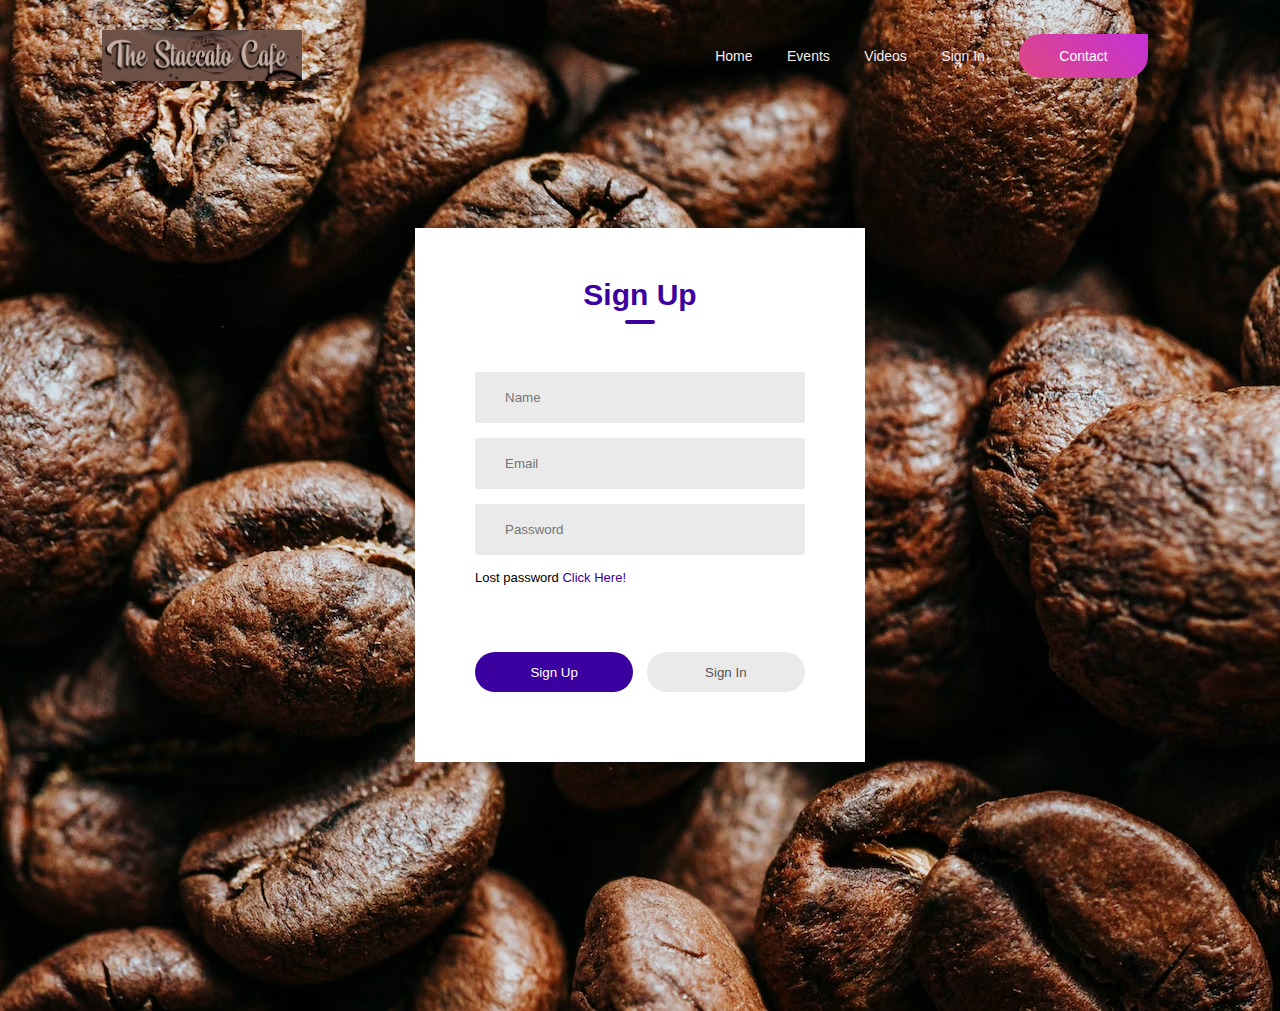
<file: sign.html>
<!DOCTYPE html>
<html>
<head>
    <meta name="viewport" content="width=device-width, initial-scale=1.0">
    <title>Music</title>
    <link rel="stylesheet" href="style.css">
   
</head>
<body>
    <div class="container1">
        <div class="container">
          <div class="navbar">
              <img src="images/p21.jpg" class="logo2">
              <nav>
                  <ul id="menuList">
                      
                      <li><a href="index.html">Home</a></li>
                      <li><a href="event.html">Events</a></li>
                      <li><a href="video.html">Videos</a></li>
                      <li><a href="sign.html">Sign In</a></li>
                      <li><a href="" class="hbtn">Contact</a></li>
                  </ul>
              </nav>
              <img src="images/mi.png" class="menu-icon" onclick="togglemenu()">
          </div>
   
      

    
    <div class="container">
        <div class="form-box">
            <h1 id="title">Sign Up</h1>
            <form>
                <div class="input-group">
                    <div class="input-field" id="nameField">
                        <i class="fa-solid fa-user"></i>
                        <input type="text" placeholder="Name">
                    </div>

                    <div class="input-field">
                        <i class="fa-solid fa-envelope"></i>
                        <input type="email" placeholder="Email">
                    </div>

                    <div class="input-field">
                        <i class="fa-solid fa-lock"></i>
                        <input type="password" placeholder="Password">
                    </div>
                    <p>Lost password <a href="#">Click Here!</a></p>
                </div>
                <div class="btn-field">
                    <button type="submit" id="signupBtn">Sign Up</button>
                    <button type="submit" id="signinBtn"
                    class="disable">Sign In</button>
                </div>
            </form>
        </div>
    </div>
<script>
    
let signupBtn = document.getElementById("signupBtn");
let signinBtn = document.getElementById("signinBtn");
let nameField = document.getElementById("nameField");
let title = document.getElementById("title");



signinBtn.onclick = function(){
    nameField.style.maxHeight = "0";
    title.innerHTML = "Sign In";
    signupBtn.classList.add("disable");
    signinBtn.classList.remove("disable");

}

signupBtn.onclick = function(){
    nameField.style.maxHeight = "60px";
    title.innerHTML = "Sign Up";
    signupBtn.classList.remove("disable");
    signinBtn.classList.add("disable");

}

</script>
</body>
</html>
</file>
<file: style.css>
*{
    margin: 0;
    padding: 0;
    box-sizing: border-box;
    font-family: 'poppins',sans-serif;
}

.hero{
    width: 100%;
    min-height: 100vh;
   /* background-image: url(images/bg2.png);*/
    background-position: center;
    background-size: cover;
    padding: 10px 10%;
    overflow:hidden;
    position: absolute;
}
/*nav{
    padding: 10px 0;
    display: flex;
    align-items: center;
    justify-content: space-between;
}
.logo{
    width: 250px;
    border-radius: 10px;
}
nav ul li{
    display: inline-block;
    list-style: none;
    margin: 10px 15px;
}
nav ul li a{
    text-decoration: none;
    color: rgb(245, 238, 238);
    font-weight: 400;

}*/
.login-btn{
    text-decoration: none;
    color: #fff;
    margin-right: 15px;
    font-weight: 400;
}
.btn{
    display:inline-block ;
    text-decoration: none;
    padding: 14px 40px;
    color: #fff;
    background-image: linear-gradient(45deg, #df4881,#c430d7);
    font-size: 14px;
    border-radius: 30px;
    border-top-right-radius: 0;
    transition: 0.5s;
    
}
.content{
    margin-top: 10%;
    max-width: 600px;
}
.content h1{
    font-size: 50px;
    color: #fff;
}
.content p{
    margin: 10px 0 30px;
    color: #fff;
    font-size: medium;
    animation-delay: 0.5s;

}
.content .btn{
    padding: 15px 80px;
    font-size: 16px;
    animation-delay: 0.5s;
}
.btn:hover{
    border-bottom-right-radius: 30px;

}
.feature-img{
    width: 800px;
    position: absolute;
    bottom: 0;
    right:7px;
   
    
}
.feature-img.anim{
    animation-delay: 0.5s;
    margin-right: 20px;
    width: 800px; 
    height: 550px;

}
.anim{
    opacity: 0;
    transform: translateY(30px);
    animation: moveup 0.5s linear forwards ;
}
@keyframes moveup{
    100%{
        opacity: 1;
        transform: translateY(0px);
    }
}
.form-box{
    width: 90%;
    max-width: 450px;
    position: absolute;
    top: 55%;
    left: 50%;
    transform: translate(-50%,-50%);
    background: #fff;
    padding: 50px 60px 70px;
    text-align: center;
}
.form-box h1{
    font-size: 30px;
    margin-bottom: 60px;
    color: #3c00a0;
    position: relative;
}
.form-box h1::after{
    content: '';
    width: 30px;
    height: 4px;
    border-radius: 3px;
    background: #3c00a0;
    position: absolute;
    bottom: -12px;
    left: 50%;
    transform: translate(-50%);
}

.input-field{
    background: #eaeaea;
    margin: 15px 0;
    border-radius: 3px;
    display: flex;
    align-items: center;
    max-height: 65px;
    transition: max-height 0.5s;
    overflow: hidden;
}
input{
    width: 100%;
    background: transparent;
    border: 0;
    outline: 0;
    padding: 18px 15px;
}
.input-field i{
    margin-left: 15px;
    color: #999;
}

form p{
    text-align: left;
    font-size: 13px;
}
form p a{
    text-decoration: none;
    color: #3c00a0;
}

.btn-field{
    width: 100%;
    display: flex;
    justify-content: space-between;
}
.btn-field button{
    flex-basis: 48%;
    background: #3c00a0;
    color: #fff;
    height: 40px;
    border-radius: 20px;
    border: 0;
    outline: 0;
    cursor: pointer;
    transition: background 1s;
}
.input-group{
      height: 280px;
}
.btn-field button.disable{
    background: #eaeaea;
    color: #555;

}
.video-player{
    margin-top: 15%;
    display: flex;
    flex-wrap: wrap;
}
.abc{
    width: 15%;
    background: #eaeaea;
    border-radius: 2px;
}
.img-gallery{
    width: 90%;
    margin: 110px auto 50px;
    display: grid;
    grid-template-columns: repeat(auto-fit,minmax(250px,1fr));
    grid-gap: 30px;

}
.img-gallery video{
    width: 100%;
    cursor: pointer;
    border-radius: 20px;
}
.img-gallery video:hover{
    transform: scale(0.8) rotate(-5deg);
    border-radius: 30px;
    box-shadow: 0 32px 75px rgba(68, 77,136,0.2);
}
.full-vd{
    width: 100%;
    height: 100vh;
    background: rgba(0,0,0,0.9);
    position: fixed;
    top: 0;
    left: 0;
    display: none;
    align-items: center;
    justify-content: center;
    z-index: 100;
}
.full-vd video{
    width: 90%;
    max-width: 500px;
}
.full-vd span{
    position: absolute;
    top: 5%;
    right: 5%;
    font-size: 30px;
    color: #fff;
    cursor: pointer;
}
.link{
    color: #fff;
    font-size: 20px;
    left: 2px;
    font-style: italic;
}
.link a:hover{
    background-color: red;
}
.link a{
    background-color: #f44336;
    color: white;
    padding: 5px 15px;
    text-align: center;
    text-decoration: none;
    display: inline-block;
    width: 50%;
    height: 10%;
   
    
}
.txt{
    
    width: 80%;
    margin: 50px auto;
    box-sizing: border-box;
    
    
}
.txt h1{
    color: #fff;
    padding: 50px 0;
    /*background: linear-gradient(to bottom, #33ccff 0%, #ff99cc 100%);*/
    background: rgba(0,0,0,0.5);
    font-size: 40px;
    text-align: center;
    border-radius: 60px;
    /*font-family: "Georgia", serif;*/
}
.txt h1:hover{
   /* background: linear-gradient(to bottom, #66ff99 0%, #3366ff 100%);*/
   background: linear-gradient(to bottom, #33ccff 0%, #ff99cc 100%);
}
.line:hover{
    color: #f44336;
    
}
section{
    width: 100%;
    height: 100vh;
    
}
section .leftBox{
    width: 50%;
    height:100%;
    float: left;
    padding: 50px;
    box-sizing: border-box;

}
section .leftBox .content{
    color: #fff;
    background: rgba(0,0,0,0.5);
    padding: 40px;
    transition: 0.5s;
}
section .leftBox .content:hover{
    background: #e91e63;
}
section .leftBox .content h1{
    margin: 0;
    padding: 0;
    font-size: 40px;
    text-transform: uppercase;
    font-family: "Georgia", serif;
}
section .leftBox .content p{
    bottom: 2px;
    margin: 10px 0 0;
    padding: 0;
    font-family: "Times New Roman", serif;
    font-size: 20px;
}
#divLeft{
    width: 50%;
    float: left;
}
#divRight{
    width: 50%;
    float: left;
}
section .events{
    position: relative;
    width: 50%;
    height: 100%;
    background: rgba(0,0,0,0.5);
    float: right;
    box-sizing: border-box;
}
section .events ul{
    position: absolute;
    top: 50%;
    transform: translateY(-50%);
    margin: 0;
    padding: 40px;
    box-sizing: border-box;

}
section .events ul li{
    list-style: none;
    background:#fff;
    box-sizing: border-box;
    height: 200px;
    margin:15px 0;
}
section .events ul li .time{
    position: relative;
    padding: 20px;
    background: #262626;
    box-sizing: border-box;
    width: 30%;
    height: 100%;
    float: left;
    text-align: center;
    transition: 0.5s;
}
section .events ul li:hover .time{
    background: #e91e63;


} 
section .events ul li .time h2{
    position: absolute;
    margin: 0;
    padding: 0;
    top: 50%;
    left: 50%;
    transform: translate(-50%,-50%);
    color: #fff;
    font-size: 60px;
    font-family: "Georgia", serif;
}
section .events ul li .time h2 span{
    font-size: 30px;
}
section .events ul li .details{
    padding: 20px;
    background: #fff;
    box-sizing: border-box;
    width: 70%;
    height: 100%;
    float: left;
}
section .events ul li .details h3{
    position: relative;
    margin: 0;
    padding: 0;
    font-size: 22px;
    font-family: "Georgia", serif;
}
section .events ul li .details p{
    position: relative;
    margin:10px 0 0;
    padding: 0;
    font-size: 16px;
    font-family: "Times New Roman", serif;
}
section .events ul li .details a{
    display: inline-block;
    text-decoration: none;
    padding: 10px 15px;
    border: 2px solid #262626;
    margin-top: 15px;
    font-size: 18px;
    transition:0.5s;
    

}
section .events ul li .details a:hover{
    background: #e91e63;
    color: #fff;
    border-color: #e91e63;
}
/*footer{
    width: 100%;
    position: absolute;
    bottom: 0;
    background:linear-gradient(to right,#00093c,#2d0b00);
    color: #fff;
    padding: 100px 0 30px;
    border-top-left-radius: 125px;
    font-size: 13px;
    line-height: 5px;
}
.frow{
    width: 85%;
    margin: auto;
    display: flex;
    flex-wrap: wrap;
    align-items: flex-start;
    justify-content: space-between;

}
.fcol{
    flex-basis: 25%;
    padding: 10px;
}
.flogo{
    width: 80px;
    margin-bottom: 30px;
}*/
footer{
    position:absolute;
    bottom: 0;
    left: 0;
    right: 0;
    background: #111;
    height: auto;
    width: 100vw;
    font-family: "open Sans";
    padding-top: 40px;
    color: #fff;
}
.footer-content{
    display: flex;
    align-items: center;
    justify-content: center;
    flex-direction: column;
    text-align: center;
}
.footer-content h3{
    font-size: 1.8rem;
    font-weight: 400;
    text-transform: capitalize;
    line-height: 3rem;
}
.footer-content p{
    max-width: 500px;
    margin: 10px auto;
    line-height: 28px;
    font-size: 14px;
}
.socials{
    list-style: none;
    display: flex;
    align-items: center;
    justify-content: center;
    margin: 1rem 0 3rem 0;
}
.socials li{
    margin: 0 10px;
}
.socials a{
    text-decoration: none;
    color: #fff;
}
.socials a li{
    font-size: 1.1rem;
    transition: color 0.4s ease;
}
.socials a:hover i{
    color: aqua;

}
.footer-bottom{
    background: #000;
    width: 100vw;
    padding: 20px 0;
    text-align: center;
}
.footer-bottom p{
    font-size: 14px;
    word-spacing: 2px;
    text-transform: capitalize;
}
.footer-bottom span{
    text-transform: uppercase;
    opacity: 0.4;
    font-weight: 200;

}

 @media screen and (max-width: 600px){
    .feature-img.anim{
        margin-right: 20px;
        width: 500px; 
        height: 200px;
   }


 }
 /*nav .fa{
    display: none;
 }
 @media(max-width:700px){
    nav ul li {
        display: block;
    }
    nav{
        position: absolute;
        background: #43edea;
        height: 100vh;
        width: 200px;
        top: 0;
        right: 0;
        text-align: left;
        z-index: 2;
    }
    nav ul li a{
        display: block;
        
    }
    nav img{
        display: none;
    }
    nav .fa{
        display: block;
        color: #fff;
        margin: 2px;
        font-size: 22px;
        cursor: pointer;
        margin-bottom: 95px;
    }
 }*/
 .header{
    height: 100vh;
    background-image: url(images/bg2.png);
    
 }
 .navbar-style{
    
    text-transform:uppercase ;
 }
 .logo1{
    height: 48px;
    padding: 2px 10px;
    border-radius: 20px;
   
 }
 .icon-bar{
    background: orangered;
 }
 li a{
    color: #ed2d2d   ;
 }
 .home1{
    margin-top: 5px;
 }
 .col-sm-6{
    color: #eaeaea;
    font-style: italic;
    column-gap: 70px;
    padding-bottom: 100px;
    margin-bottom: -100px;
   
 }    
  .img-responsive{
    
    
    width: 900px;
    height: 120px;
    
    animation-delay: 0.5s;
    opacity: 0;
    transform: translateY(30px);
    animation: moveup 0.5s linear forwards ;
    
 } 
 
@keyframes moveup{
        100%{
            opacity: 1;
            transform: translateY(0px);
        }
    }
 
 

 

 .hbtn{
    display:inline-block ;
    text-decoration: none;
    padding: 14px 40px;
    color: #fff;
    background-image: linear-gradient(45deg, #df4881,#c430d7);
    font-size: 14px;
    border-radius: 30px;
    border-top-right-radius: 0;
    transition: 0.5s;
 }
 .anim1{
    font-size: 70px;
    color:#fffcfa;
    font-family: 'Brush Script MT', Cursive;
    animation-delay: 0.5s;
    opacity: 0;
    transform: translateY(30px);
    animation: moveup 0.5s linear forwards ;
    
 }
 .anim{
    font-size: 20px;
    color:#f8f4f0;
    font-style: italic;
 }
 .feature-img-anim1{
    margin-left: 600px;
    width: 500px;
 }
 .col-sem-61{
    
    float: left;
    
 }
 .container{
    
    width: 100%;
    min-height: 100vh;
    padding-left: 8%;
    padding-right: 8%;
    box-sizing: border-box;
    overflow: hidden;
 }
 .container1{
    background-image: url(images/bg2.png);
    width: 100%;
 }
 .navbar{
    width: 100%;
    display: flex;
    align-items: center;
 }
 .logo2{
    width: 200px;
    cursor: pointer;
    margin: 30px 0;
 }
 .menu-icon{
    width: 25px;
    cursor: pointer;
    display: none;
 }
 nav{
    flex: 1;
    text-align: right;
 }
 nav ul li{
    list-style: none;
    display: inline-block;
    margin-right: 30px;
 }
 nav ul li a{
    text-decoration: none;
    color: #f5ebeb;
    font-size: 14px;
 }
 nav ul li a:hover{
    color:#f41313 ;
 }
 .row2{
    display: flex;
    justify-content: space-between;
    align-items: center;
    margin: 100px 0;

 }
 .col2{
    flex-basis: 40%;
    position: relative;
    margin-left: 50px;
 }
 .col2 h2{
    font-size: 54px;
 }
 .col2 p{
    row-gap: 5px;
    font-size: 16px;
    color: #b7b7b7;
    font-weight: 100;
 }
 .col2::after{
    content: '';
    width: 10px;
    height: 57%;
    background: linear-gradient(#ff469f,#ff6062);
    position: absolute;
    left:-40px;
    top:8px;
 }
 .col3{
    position: relative;
    flex-basis: 20%;
    display: flex;
    align-items: center;
 }
 .col3 .cimg{
    animation-delay: 0.5s;
    opacity: 0;
    transform: translateY(30px);
    animation: moveup 0.5s linear forwards ;
 }
.social-links img{
    height: 13px;
    margin: 20px;
    cursor: pointer;
}
.social-links{
    text-align: center;
}

@media only screen and (max-width:700px){
    nav ul{
        width: 100%;
        background: linear-gradient(#ff54a2,#ff575a);
        position: absolute;
        top: 75px;
        right: 0;
        z-index: 2;
    }
    nav ul li{
        display: block;
        margin-top: 10px;
        margin-bottom: 10px;
    }
    nav ul li a{
        color: #fff;
    }
    .menu-icon{
        display: block;
    }
    #menuList{
        overflow: hidden;
        transition: 0.5s;
        text-align: center;
        height: 400px;
        
    }
    .row2{
        flex-direction: column-reverse;
        margin: 50px 0;
    }
    .col3{
        flex-basis:100%;
        margin-bottom: 50px;
    }
    .col3 .cimg{
        width: 77%;
    }
    .col2{
        flex-basis: 100%;
    }
    .col2 h2{
        font-size: 35px;
    }
    .col

}
</file>
